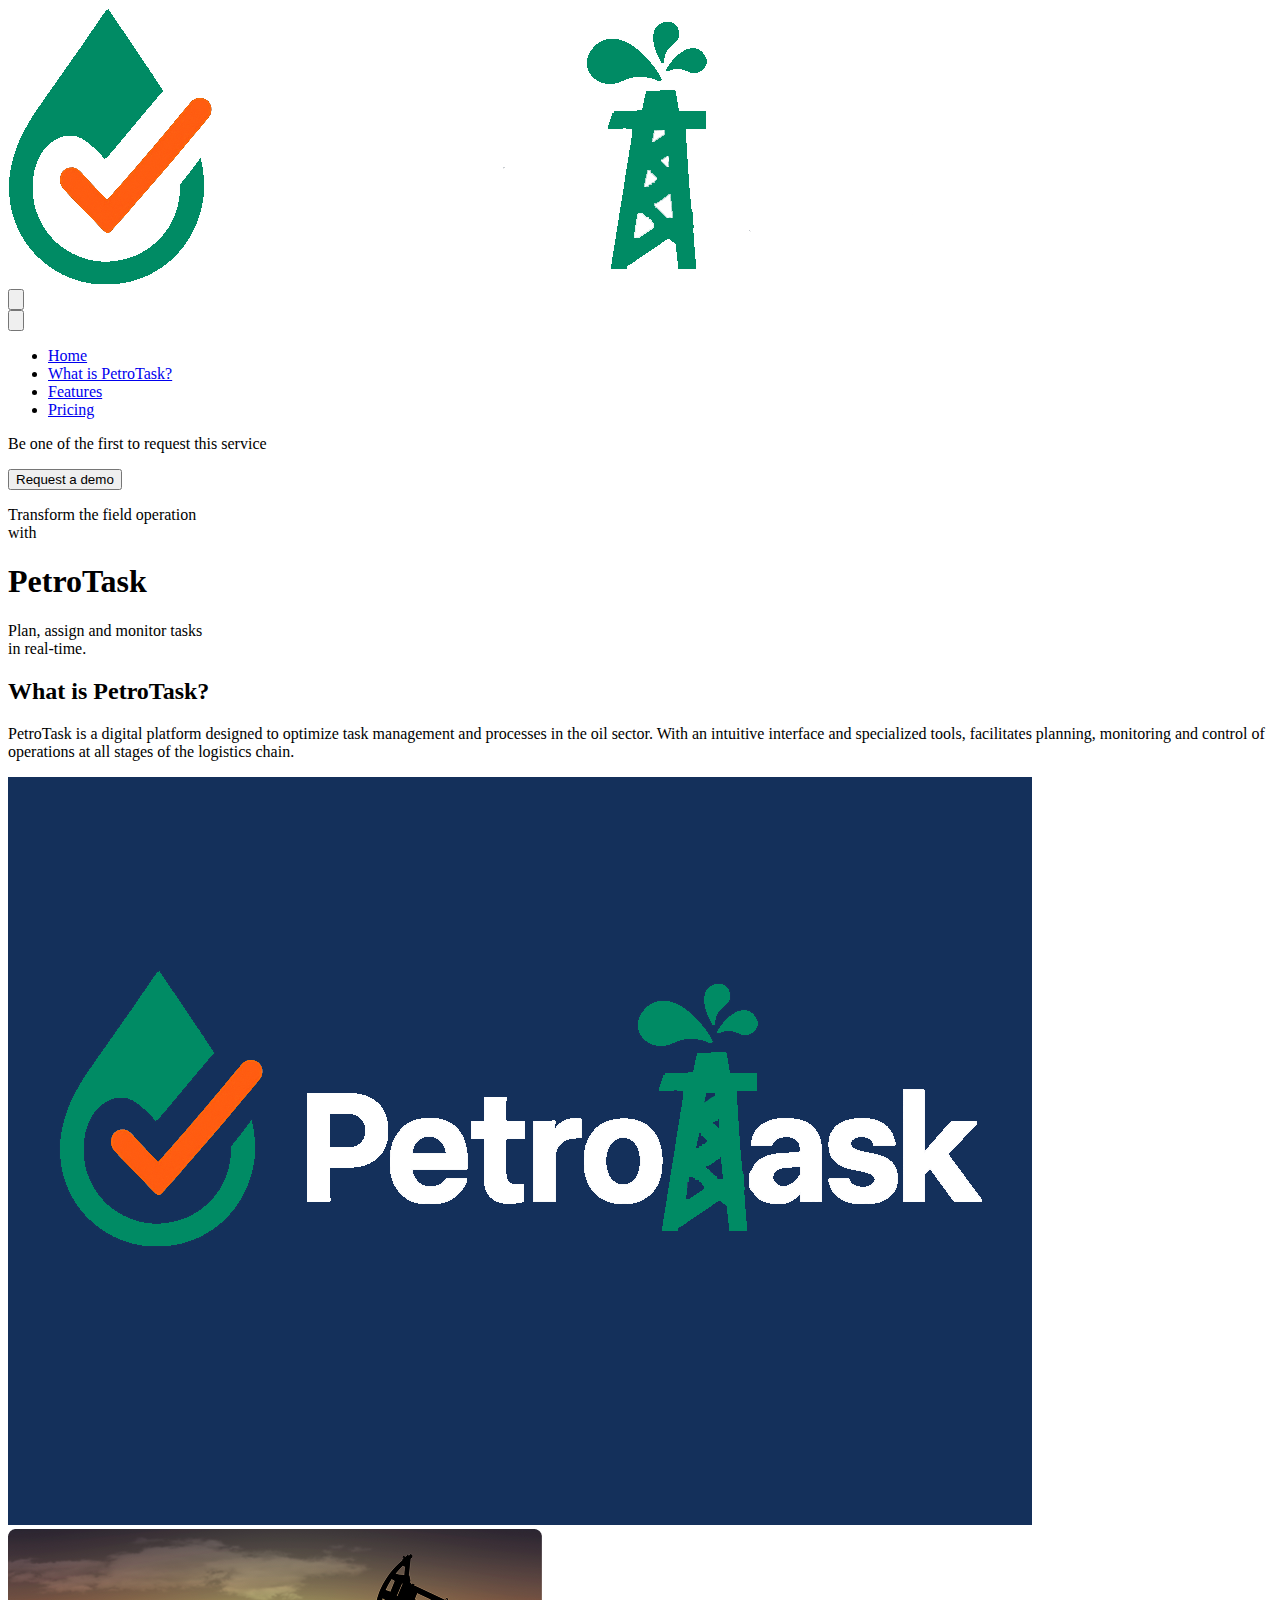
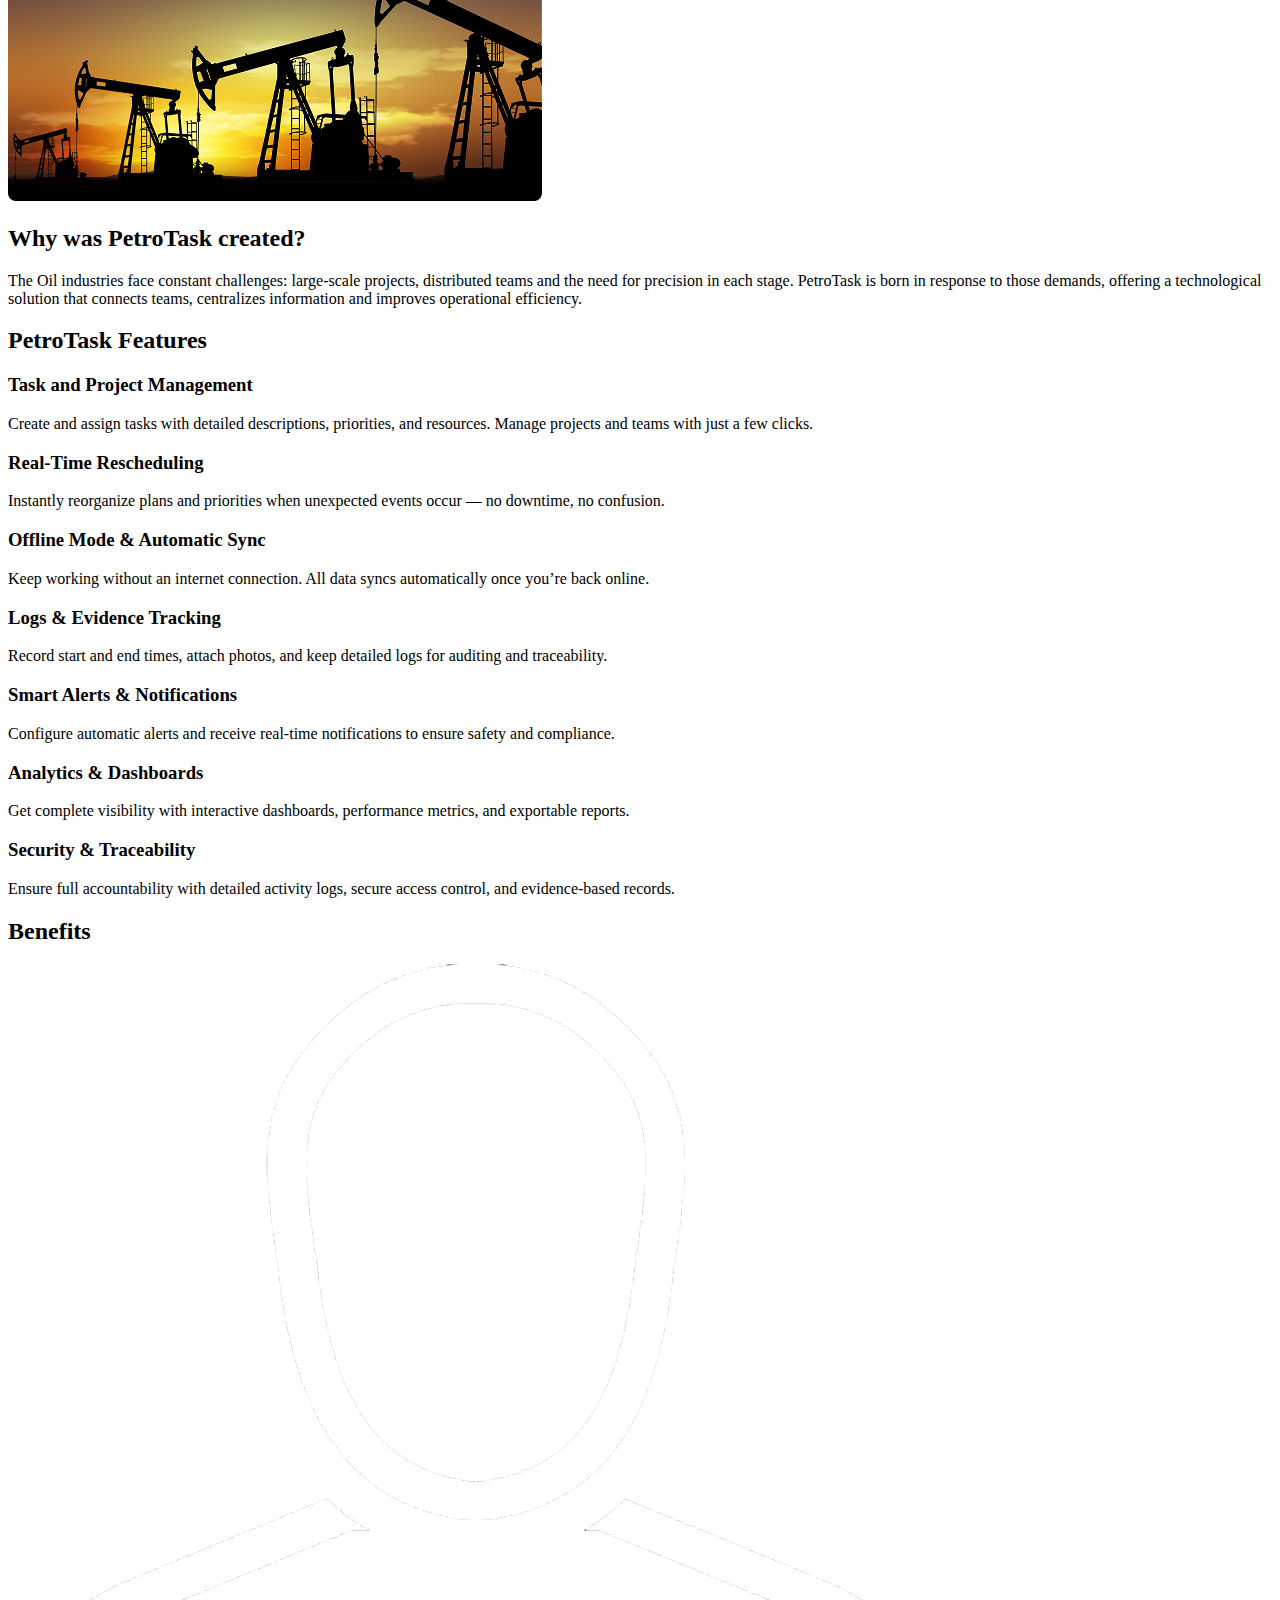
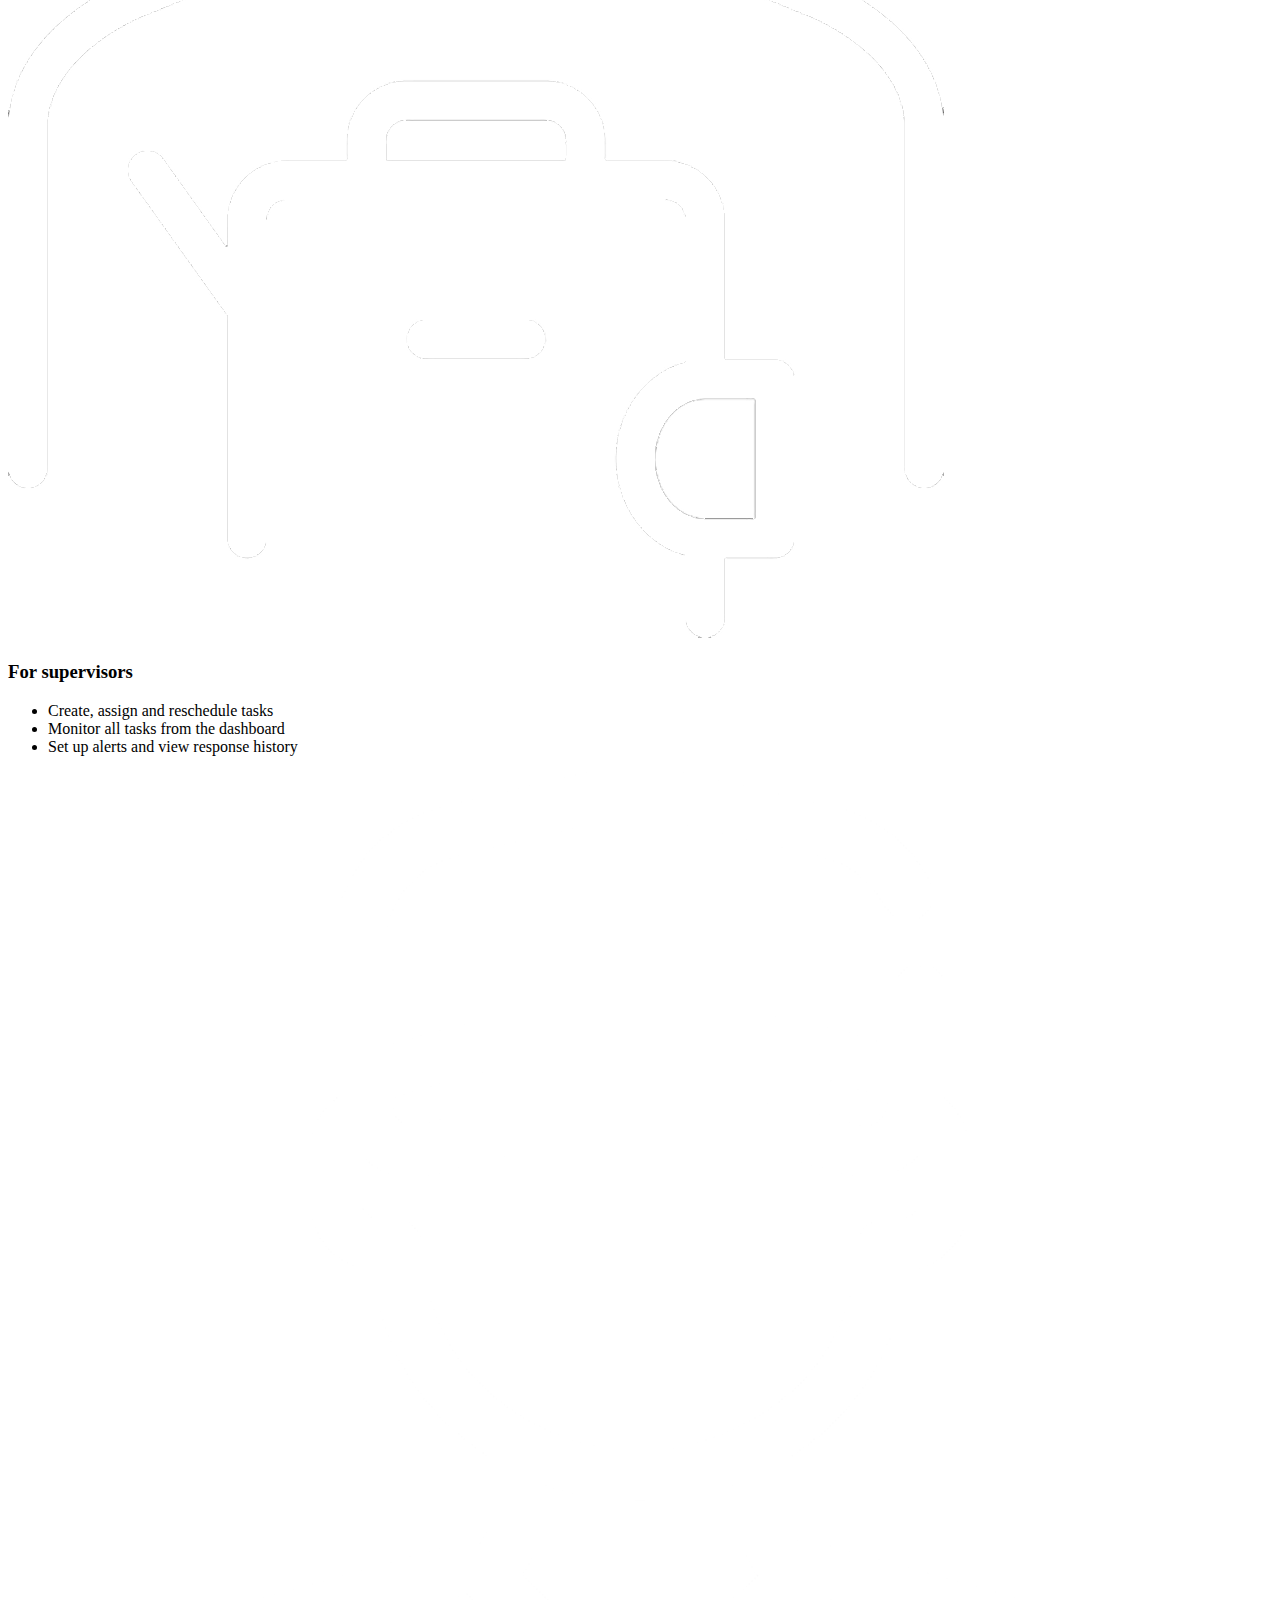
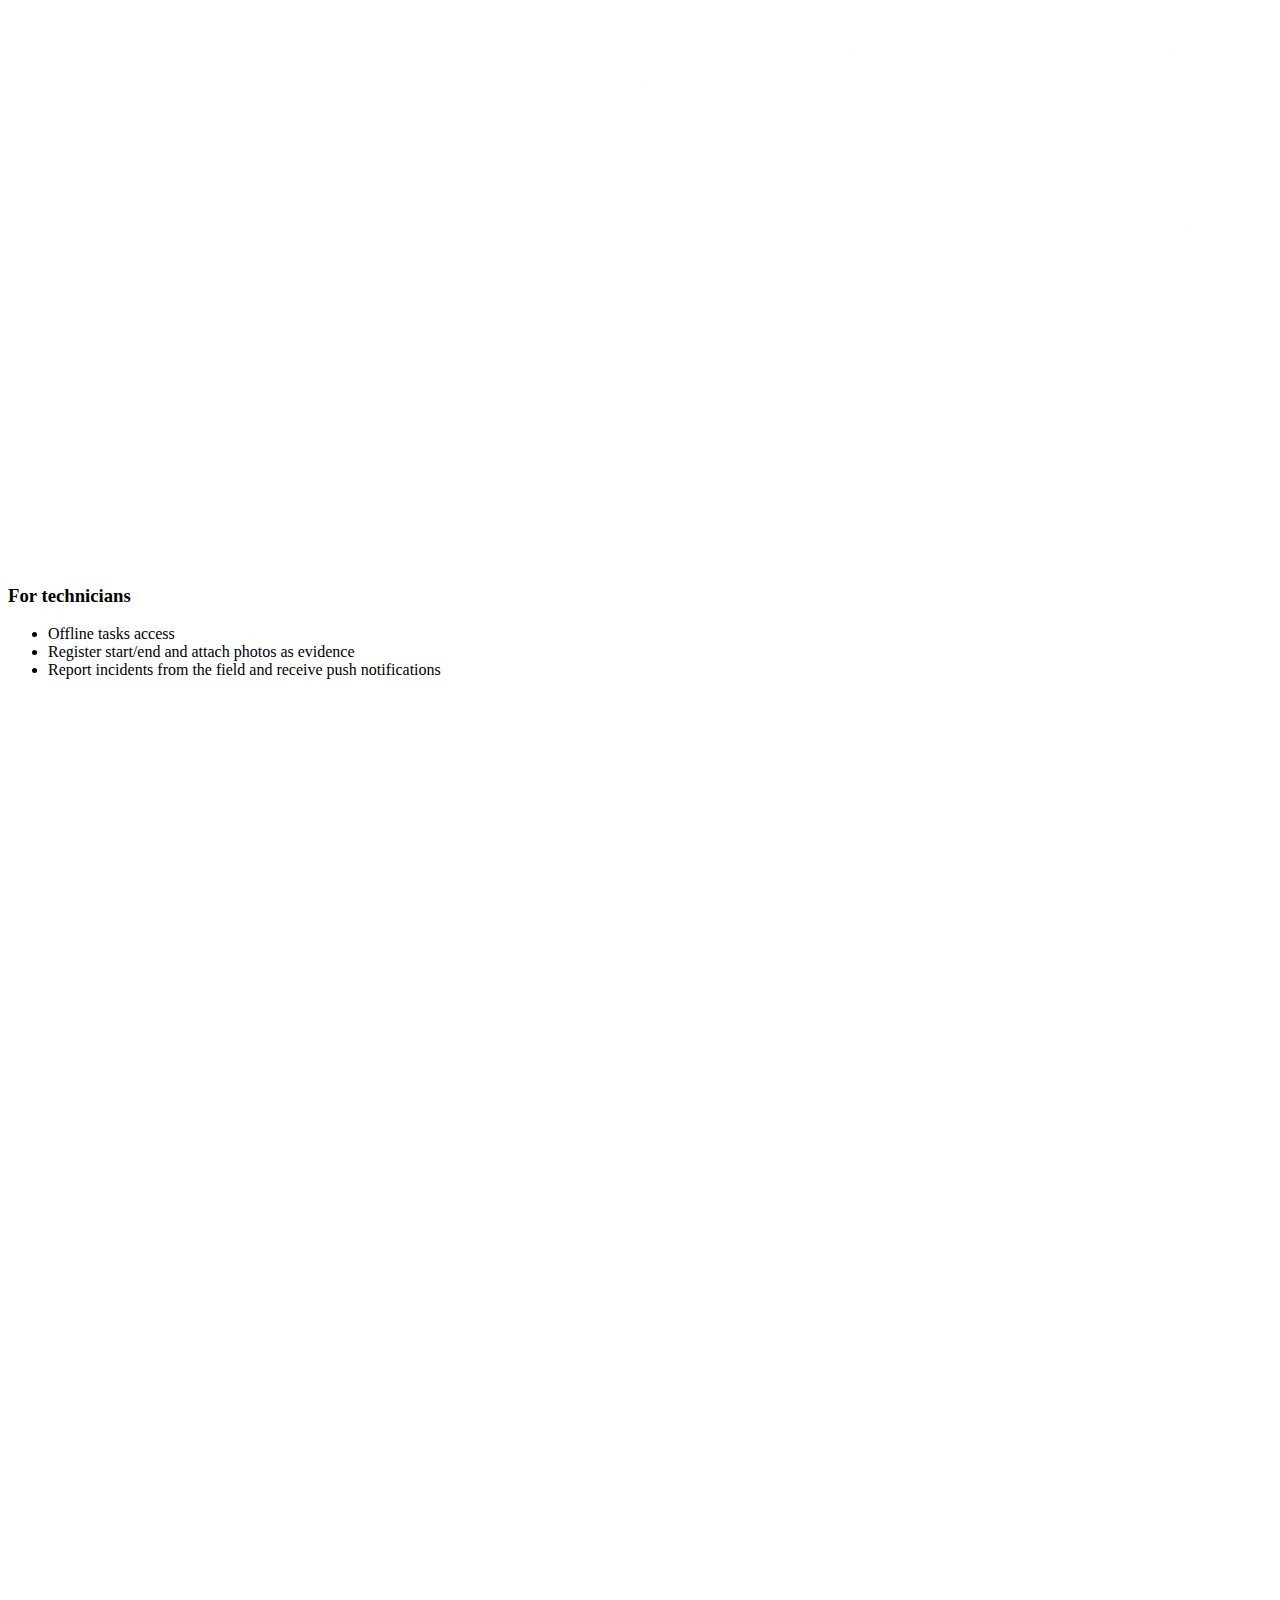
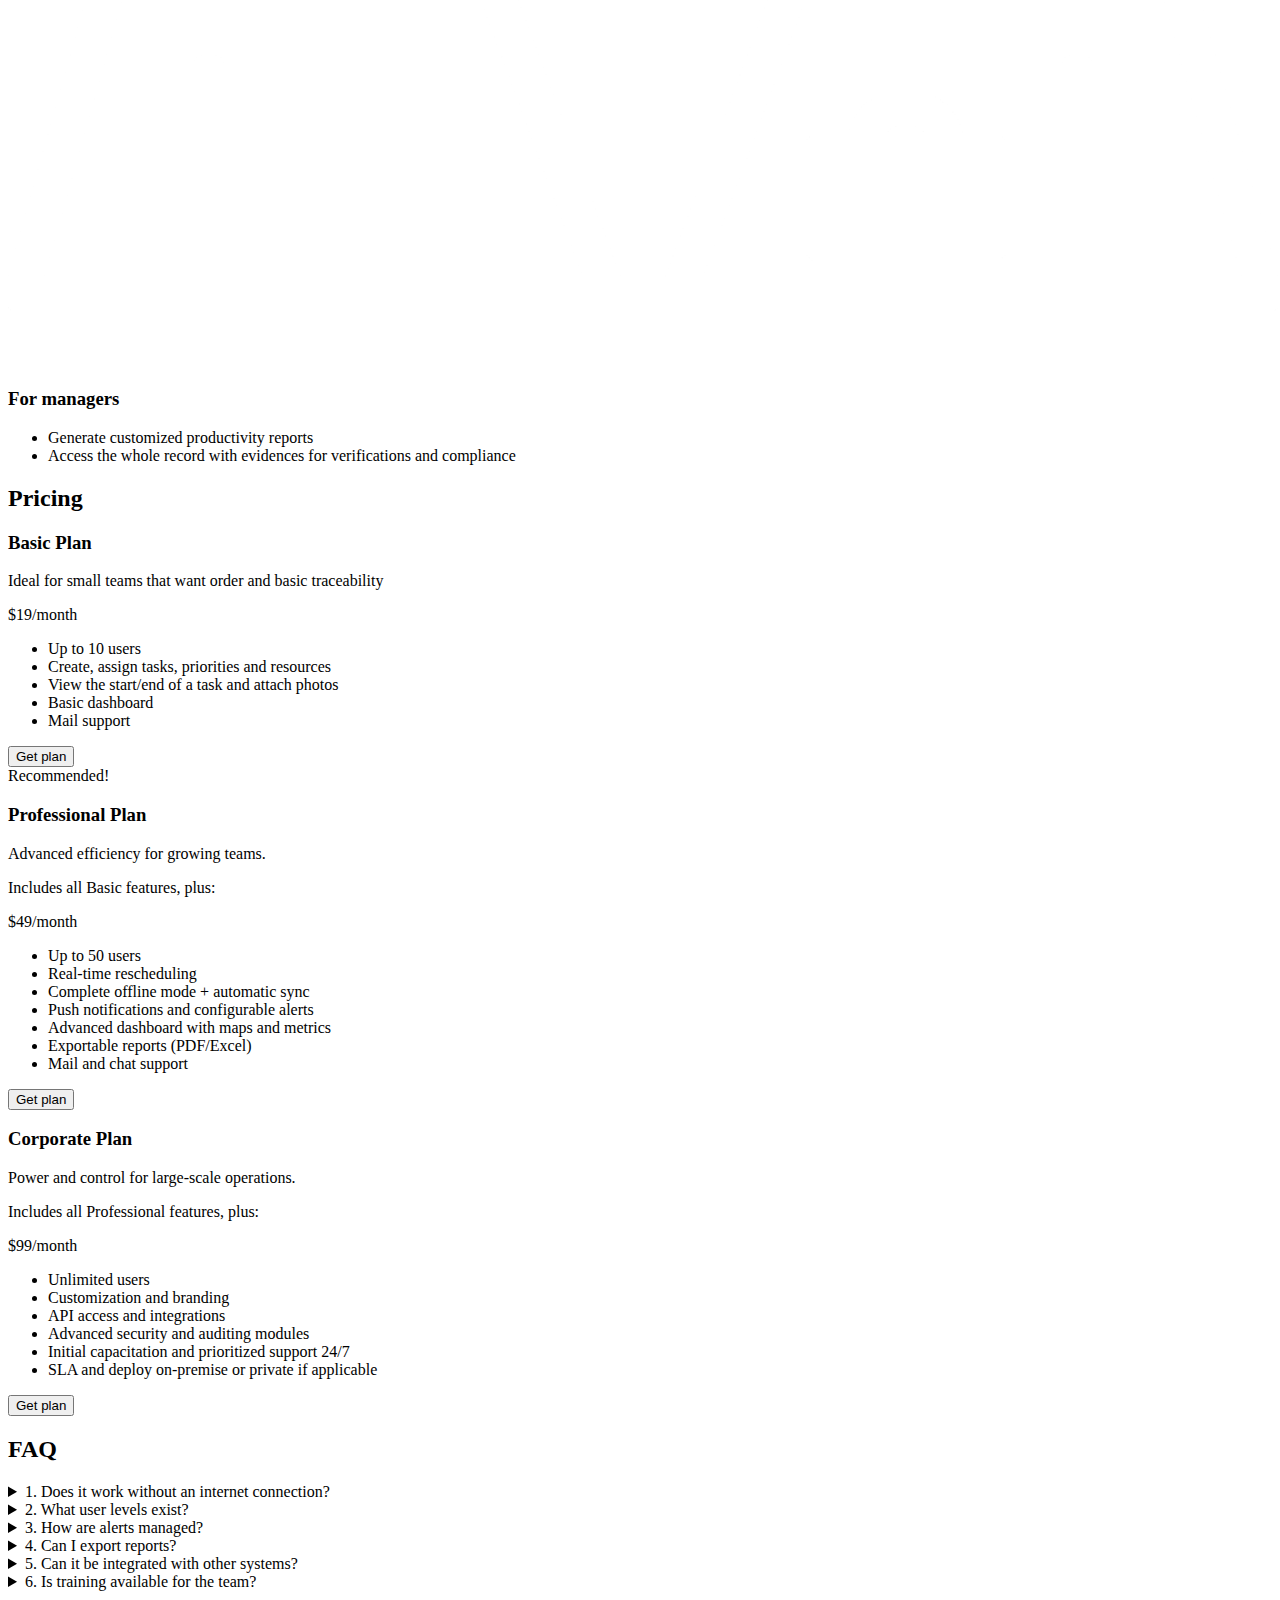
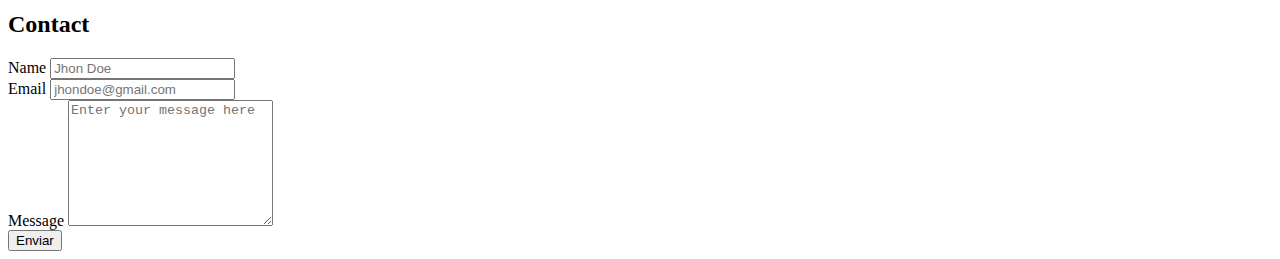
<file: public/index.html>
<!DOCTYPE html>
<html lang="en">
  <head>
    <meta charset="UTF-8" />
    <meta name="viewport" content="width=device-width, initial-scale=1.0" />
    <title>PetroTask - Optimiza tus Operaciones de Campo</title>
    <link rel="stylesheet" href="./styles/style.css" />
    <link rel="icon" href="favicon.png" sizes="32x32" type="image/png" />
    <meta
      name="description"
      content="PetroTask es una plataforma para gestionar y monitorear tareas logísticas en campo en tiempo real."
    />
    <meta
      name="keywords"
      content="PetroTask, logística, tareas, monitoreo, trazabilidad, campo, IoT"
    />
    <meta name="author" content="PetroTask" />
    <meta name="copyright" content="Copyright PetroTask 2025" />
    <meta name="robots" content="index, follow" />
    <meta
      property="og:title"
      content="PetroTask - Optimiza tus Operaciones de Campo"
    />
    <meta
      property="og:description"
      content="Gestiona operaciones logísticas con visibilidad en tiempo real"
    />
    <meta property="og:image" content="favicon.png" />
    <meta property="og:url" content="https://petrotask.com" />
  </head>
  <body>
    <div class="container">
      <header class="header">
        <img
          class="header__img"
          src="../assets/images/logos/PetroTask_without_bg-w.png"
          alt="PetroTask logo"
        />
        <nav class="navbar">
          <button class="navbar__button open-menu-btn">
            <svg
              xmlns="http://www.w3.org/2000/svg"
              fill="none"
              viewBox="0 0 24 24"
              stroke-width="1.5"
              stroke="#fff"
              class="navbar__icon navbar__icon-open"
              title="Open Menu"
              aria-label="Open Menu"
            >
              <path
                stroke-linecap="round"
                stroke-linejoin="round"
                d="M3.75 6.75h16.5M3.75 12h16.5m-16.5 5.25h16.5"
              />
            </svg>
          </button>
          <div class="navbar__mobile">
            <div class="menu-cont opened">
              <button class="navbar__button close-menu-btn">
                <svg
                  xmlns="http://www.w3.org/2000/svg"
                  fill="none"
                  viewBox="0 0 24 24"
                  stroke-width="1.5"
                  stroke="#000"
                  class="navbar__icon navbar__icon-close"
                  title="Close Menu"
                  aria-label="Close Menu"
                >
                  <path
                    stroke-linecap="round"
                    stroke-linejoin="round"
                    d="M6 18 18 6M6 6l12 12"
                  />
                </svg>
              </button>
              <ul class="menu">
                <li class="menu__item">
                  <a class="menu__link" href="#">Home</a>
                </li>
                <li class="menu__item">
                  <a class="menu__link" href="#">What is PetroTask?</a>
                </li>
                <li class="menu__item">
                  <a class="menu__link" href="#funcionalidades">Features</a>
                </li>
                <li class="menu__item">
                  <a class="menu__link" href="#planes">Pricing</a>
                </li>
              </ul>
            </div>
          </div>
        </nav>
      </header>
      <main class="main">
        <section id="intro" class="hero">
          <div class="hero-div hero__demo">
            <p>Be one of the first to request this service</p>
            <button class="button" aria-label="Request a demo of PetroTask">
              Request a demo
            </button>
          </div>
          <div class="hero-div hero__slogan">
            <div class="hero__slogan-container">
              <p class="hero__slogan-intro">
                Transform the field operation <br />
                with
              </p>
              <h1 class="hero__slogan-title">PetroTask</h1>
              <p class="hero__slogan-description">
                Plan, assign and monitor tasks <br />
                in real-time.
              </p>
            </div>
          </div>
        </section>

        <section id="about" class="section-bg-green">
          <article class="about__article">
            <h2 class="about__title">What is PetroTask?</h2>
            <p class="about__definition">
              PetroTask is a digital platform designed to optimize task
              management and processes in the oil sector. With an intuitive
              interface and specialized tools, facilitates planning, monitoring
              and control of operations at all stages of the logistics chain.
            </p>
          </article>
          <img
            class="section__image about__logo"
            src="../assets/images/logos/PetroTask_Logo.png"
            alt="PetroTask logo"
          />
        </section>

        <section id="origin">
          <img
            class="section__image origin__image"
            src="../assets/images/petrolera.png"
            alt="Image of four oil drilling rigs"
          />
          <article class="origin__article">
            <h2 class="origin__title">Why was PetroTask created?</h2>
            <p class="origin__definition">
              The Oil industries face constant challenges: large-scale projects,
              distributed teams and the need for precision in each stage.
              PetroTask is born in response to those demands, offering a
              technological solution that connects teams, centralizes
              information and improves operational efficiency.
            </p>
          </article>
        </section>

        <section id="features" class="section-bg-green">
          <article class="features__article">
            <h2 class="features__title">PetroTask Features</h2>
            <div class="features__container">
              <div class="feature">
                <h3 class="feature__title">Task and Project Management</h3>
                <p class="feature__description">
                  Create and assign tasks with detailed descriptions,
                  priorities, and resources. Manage projects and teams with just
                  a few clicks.
                </p>
              </div>

              <div class="feature">
                <h3 class="feature__title">Real-Time Rescheduling</h3>
                <p class="feature__description">
                  Instantly reorganize plans and priorities when unexpected
                  events occur — no downtime, no confusion.
                </p>
              </div>

              <div class="feature">
                <h3 class="feature__title">Offline Mode & Automatic Sync</h3>
                <p class="feature__description">
                  Keep working without an internet connection. All data syncs
                  automatically once you’re back online.
                </p>
              </div>

              <div class="feature">
                <h3 class="feature__title">Logs & Evidence Tracking</h3>
                <p class="feature__description">
                  Record start and end times, attach photos, and keep detailed
                  logs for auditing and traceability.
                </p>
              </div>

              <div class="feature">
                <h3 class="feature__title">Smart Alerts & Notifications</h3>
                <p class="feature__description">
                  Configure automatic alerts and receive real-time notifications
                  to ensure safety and compliance.
                </p>
              </div>

              <div class="feature">
                <h3 class="feature__title">Analytics & Dashboards</h3>
                <p class="feature__description">
                  Get complete visibility with interactive dashboards,
                  performance metrics, and exportable reports.
                </p>
              </div>

              <div class="feature">
                <h3 class="feature__title">Security & Traceability</h3>
                <p class="feature__description">
                  Ensure full accountability with detailed activity logs, secure
                  access control, and evidence-based records.
                </p>
              </div>
            </div>
          </article>
        </section>

        <section id="benefits">
          <article class="benefits__article">
            <h2 class="benefits__title">Benefits</h2>
            <div class="benefits__container">
              <div id="supervisor" class="benefit">
                <div class="benefit__image-container">
                  <img
                    class="benefit__image"
                    src="../assets/images/icons/Supervisor.png"
                    alt="Supervisor role icon"
                  />
                </div>
                <div class="benefit__content">
                  <h3 class="benefit__title">For supervisors</h3>
                  <ul class="benefit__list">
                    <li class="benefit__list-item">
                      Create, assign and reschedule tasks
                    </li>
                    <li class="benefit__list-item">
                      Monitor all tasks from the dashboard
                    </li>
                    <li class="benefit__list-item">
                      Set up alerts and view response history
                    </li>
                  </ul>
                </div>
              </div>
              <div id="technician" class="benefit">
                <div class="benefit__image-container">
                  <img
                    class="benefit__image"
                    src="../assets/images/icons/Tecnico.png"
                    alt="Technician role icon"
                  />
                </div>
                <div class="benefit__content">
                  <h3 class="benefit__title">For technicians</h3>
                  <ul class="benefit__list">
                    <li class="benefit__list-item">Offline tasks access</li>
                    <li class="benefit__list-item">
                      Register start/end and attach photos as evidence
                    </li>
                    <li class="benefit__list-item">
                      Report incidents from the field and receive push
                      notifications
                    </li>
                  </ul>
                </div>
              </div>
              <div id="manager" class="benefit">
                <div class="benefit__image-container">
                  <img
                    class="benefit__image"
                    src="../assets/images/icons/Gerente.png"
                    alt="Manager role icon"
                  />
                </div>
                <div class="benefit__content">
                  <h3 class="benefit__title">For managers</h3>
                  <ul class="benefit__list">
                    <li class="benefit__list-item">
                      Generate customized productivity reports
                    </li>
                    <li class="benefit__list-item">
                      Access the whole record with evidences for verifications
                      and compliance
                    </li>
                  </ul>
                </div>
              </div>
            </div>
          </article>
        </section>

        <section id="pricing" class="section-bg-green">
          <h2 class="pricing__title">Pricing</h2>
          <div class="pricing__container">
            <article class="plan plan--basic">
              <div class="plan__content">
                <h3 class="plan__title">Basic Plan</h3>
                <p class="plan__description">
                  Ideal for small teams that want order and basic traceability
                </p>
                <div class="plan__subscription">
                  <span class="plan__price">
                    $19/<span class="plan__cycle">month</span>
                  </span>
                </div>
              </div>

              <ul class="plan__features">
                <li class="plan__feature">Up to 10 users</li>
                <li class="plan__feature">
                  Create, assign tasks, priorities and resources
                </li>
                <li class="plan__feature">
                  View the start/end of a task and attach photos
                </li>
                <li class="plan__feature">Basic dashboard</li>
                <li class="plan__feature">Mail support</li>
              </ul>
              <button class="button plan__button" aria-label="Get Basic Plan">
                Get plan
              </button>
            </article>
            <article class="plan plan--recommended">
              <span class="plan__badge">Recommended!</span>
              <div class="plan__content">
                <h3 class="plan__title">Professional Plan</h3>
                <div class="plan__description">
                  <p>Advanced efficiency for growing teams.</p>
                  <p>Includes all Basic features, plus:</p>
                </div>
                <div class="plan__subscription">
                  <span class="plan__price">
                    $49/<span class="plan__cycle">month</span>
                  </span>
                </div>
              </div>

              <ul class="plan__features">
                <li class="plan__feature">Up to 50 users</li>
                <li class="plan__feature">Real-time rescheduling</li>
                <li class="plan__feature">
                  Complete offline mode + automatic sync
                </li>
                <li class="plan__feature">
                  Push notifications and configurable alerts
                </li>
                <li class="plan__feature">
                  Advanced dashboard with maps and metrics
                </li>
                <li class="plan__feature">Exportable reports (PDF/Excel)</li>
                <li class="plan__feature">Mail and chat support</li>
              </ul>
              <button
                class="button plan__button"
                aria-label="Get Professional Plan"
              >
                Get plan
              </button>
            </article>
            <article class="plan plan--corporate">
              <div class="plan__content">
                <h3 class="plan__title">Corporate Plan</h3>
                <div class="plan__description">
                  <p>Power and control for large-scale operations.</p>
                  <p>Includes all Professional features, plus:</p>
                </div>
                <div class="plan__subscription">
                  <span class="plan__price">
                    $99/<span class="plan__cycle">month</span>
                  </span>
                </div>
              </div>

              <ul class="plan__features">
                <li class="plan__feature">Unlimited users</li>
                <li class="plan__feature">Customization and branding</li>
                <li class="plan__feature">API access and integrations</li>
                <li class="plan__feature">
                  Advanced security and auditing modules
                </li>
                <li class="plan__feature">
                  Initial capacitation and prioritized support 24/7
                </li>
                <li class="plan__feature">
                  SLA and deploy on-premise or private if applicable
                </li>
              </ul>
              <button
                class="button plan__button"
                aria-label="Get Corporate Plan"
              >
                Get plan
              </button>
            </article>
          </div>
        </section>

        <section id="faq" class="faq-section">
          <h2 class="faq-section__title">FAQ</h2>
          <div class="faq-section__container">
            <details class="faq">
              <summary class="faq_question">
                1. Does it work without an internet connection?
              </summary>
              <p class="faq__answer">
                Yes. Technicians can access and update tasks in offline mode;
                changes are automatically synchronized when the connection is
                restored.
              </p>
            </details>
            <details class="faq">
              <summary class="faq_question">2. What user levels exist?</summary>
              <p class="faq__answer">
                Typical roles: Administrator/Manager, Supervisor, Technician,
                and Auditor. Each role has different permissions to protect data
                and processes.
              </p>
            </details>
            <details class="faq">
              <summary class="faq_question">3. How are alerts managed?</summary>
              <p class="faq__answer">
                Supervisors set conditions (for example: delay &gt; X hours,
                out-of-range readings) that trigger alerts and push
                notifications to relevant users.
              </p>
            </details>
            <details class="faq">
              <summary class="faq_question">4. Can I export reports?</summary>
              <p class="faq__answer">
                Yes. The Professional and Corporate plans allow you to export
                reports in PDF/Excel; the Corporate plan offers custom reports
                and automatic report scheduling.
              </p>
            </details>
            <details class="faq">
              <summary class="faq_question">
                5. Can it be integrated with other systems?
              </summary>
              <p class="faq__answer">
                Yes — the API is available in the Corporate plan to integrate
                ERPs, SCADA, or other operating systems.
              </p>
            </details>
            <details class="faq">
              <summary class="faq_question">
                6. Is training available for the team?
              </summary>
              <p class="faq__answer">
                Initial training is included in the Corporate plan; we offer
                additional training packages for the Professional plan upon
                request.
              </p>
            </details>
          </div>
        </section>

        <section id="contact" class="section-bg-green">
          <h2 class="contact__title">Contact</h2>
          <div class="contact__container">
            <form action="" class="contact__form">
              <div class="input">
                <label class="input__label">
                  Name
                  <input
                    name="name"
                    type="text"
                    class="input__field"
                    placeholder="Jhon Doe"
                  />
                </label>
              </div>
              <div class="input">
                <label class="input__label">
                  Email
                  <input
                    name="email"
                    type="text"
                    class="input__field"
                    placeholder="jhondoe@gmail.com"
                  />
                </label>
              </div>
              <div class="input">
                <label class="input__label">
                  Message
                  <textarea
                    name="message"
                    class="input__field"
                    placeholder="Enter your message here"
                    rows="8"
                    cols="23"
                  ></textarea>
                </label>
              </div>
              <button class="button" type="submit">Enviar</button>
            </form>
          </div>
        </section>
      </main>
      <footer class="footer"></footer>
    </div>

    <script src="./scripts/hamburgerMenu.js"></script>
  </body>
</html>
</file>
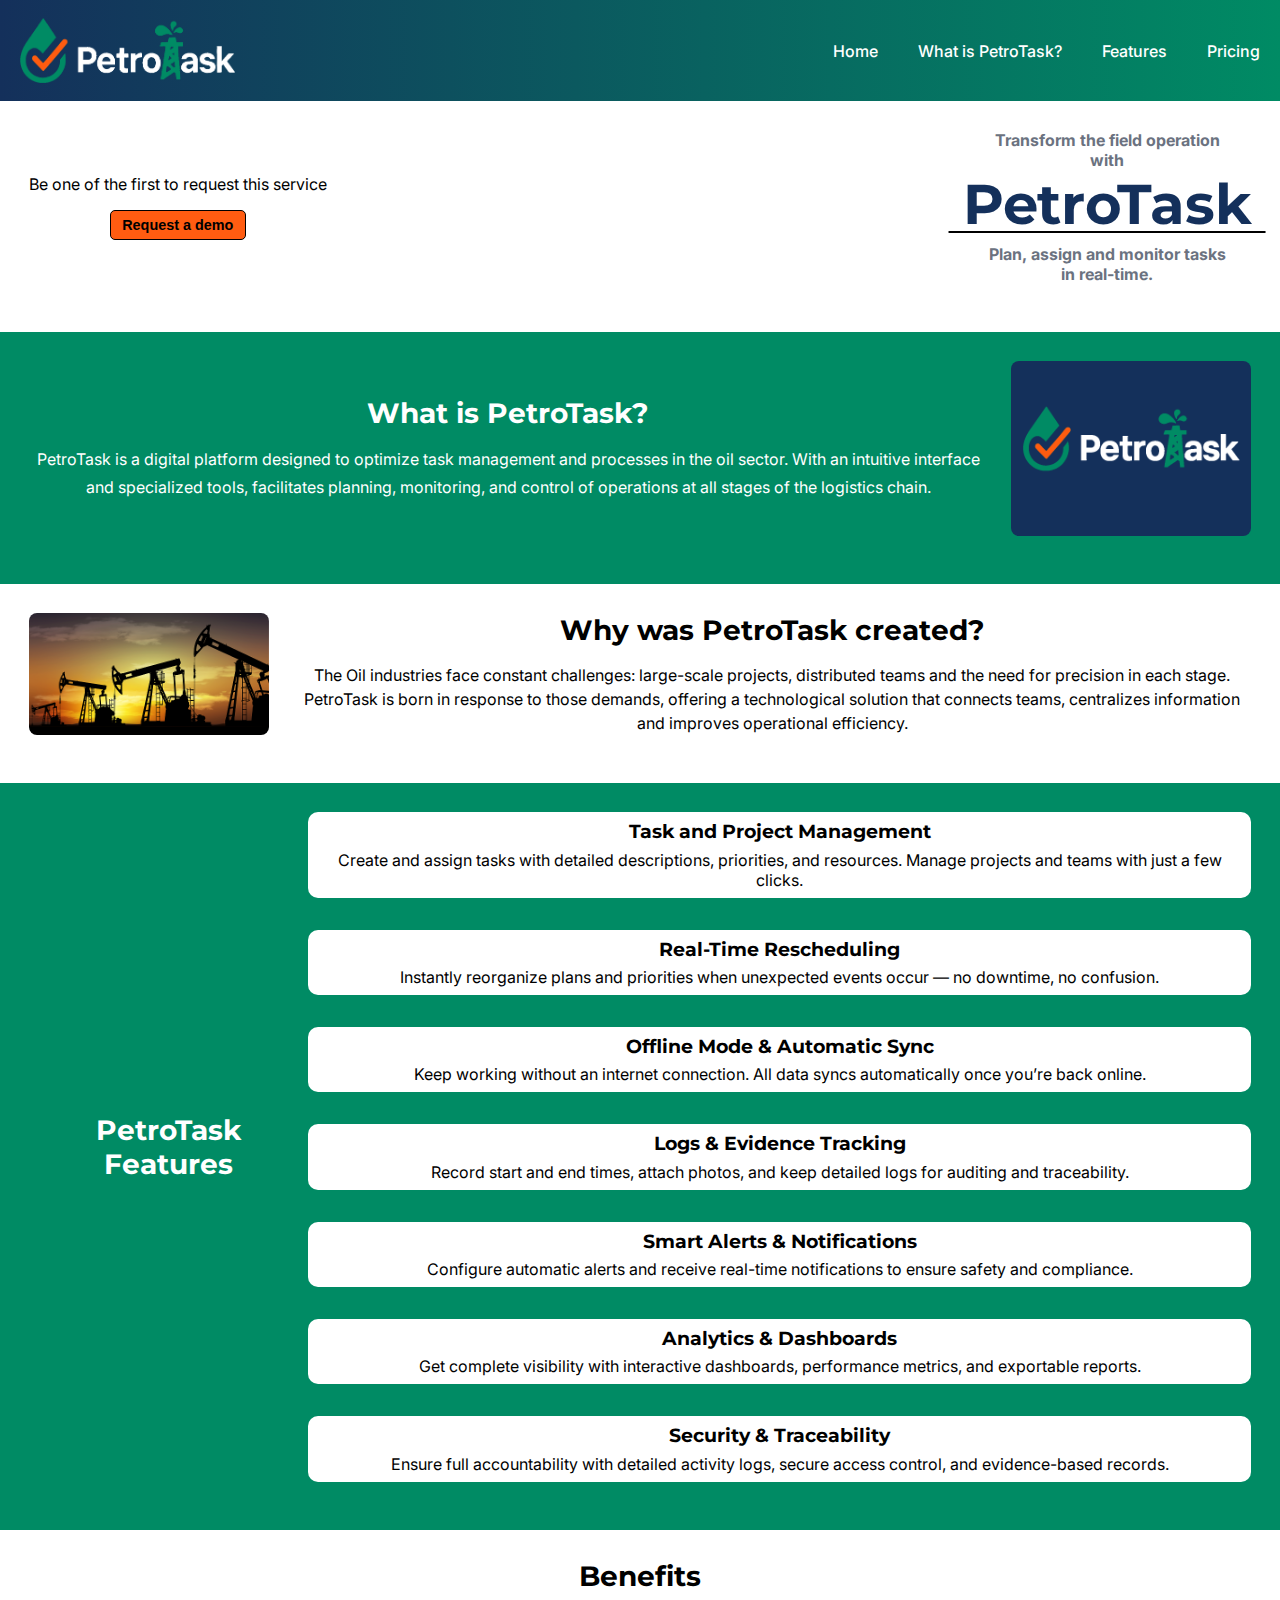
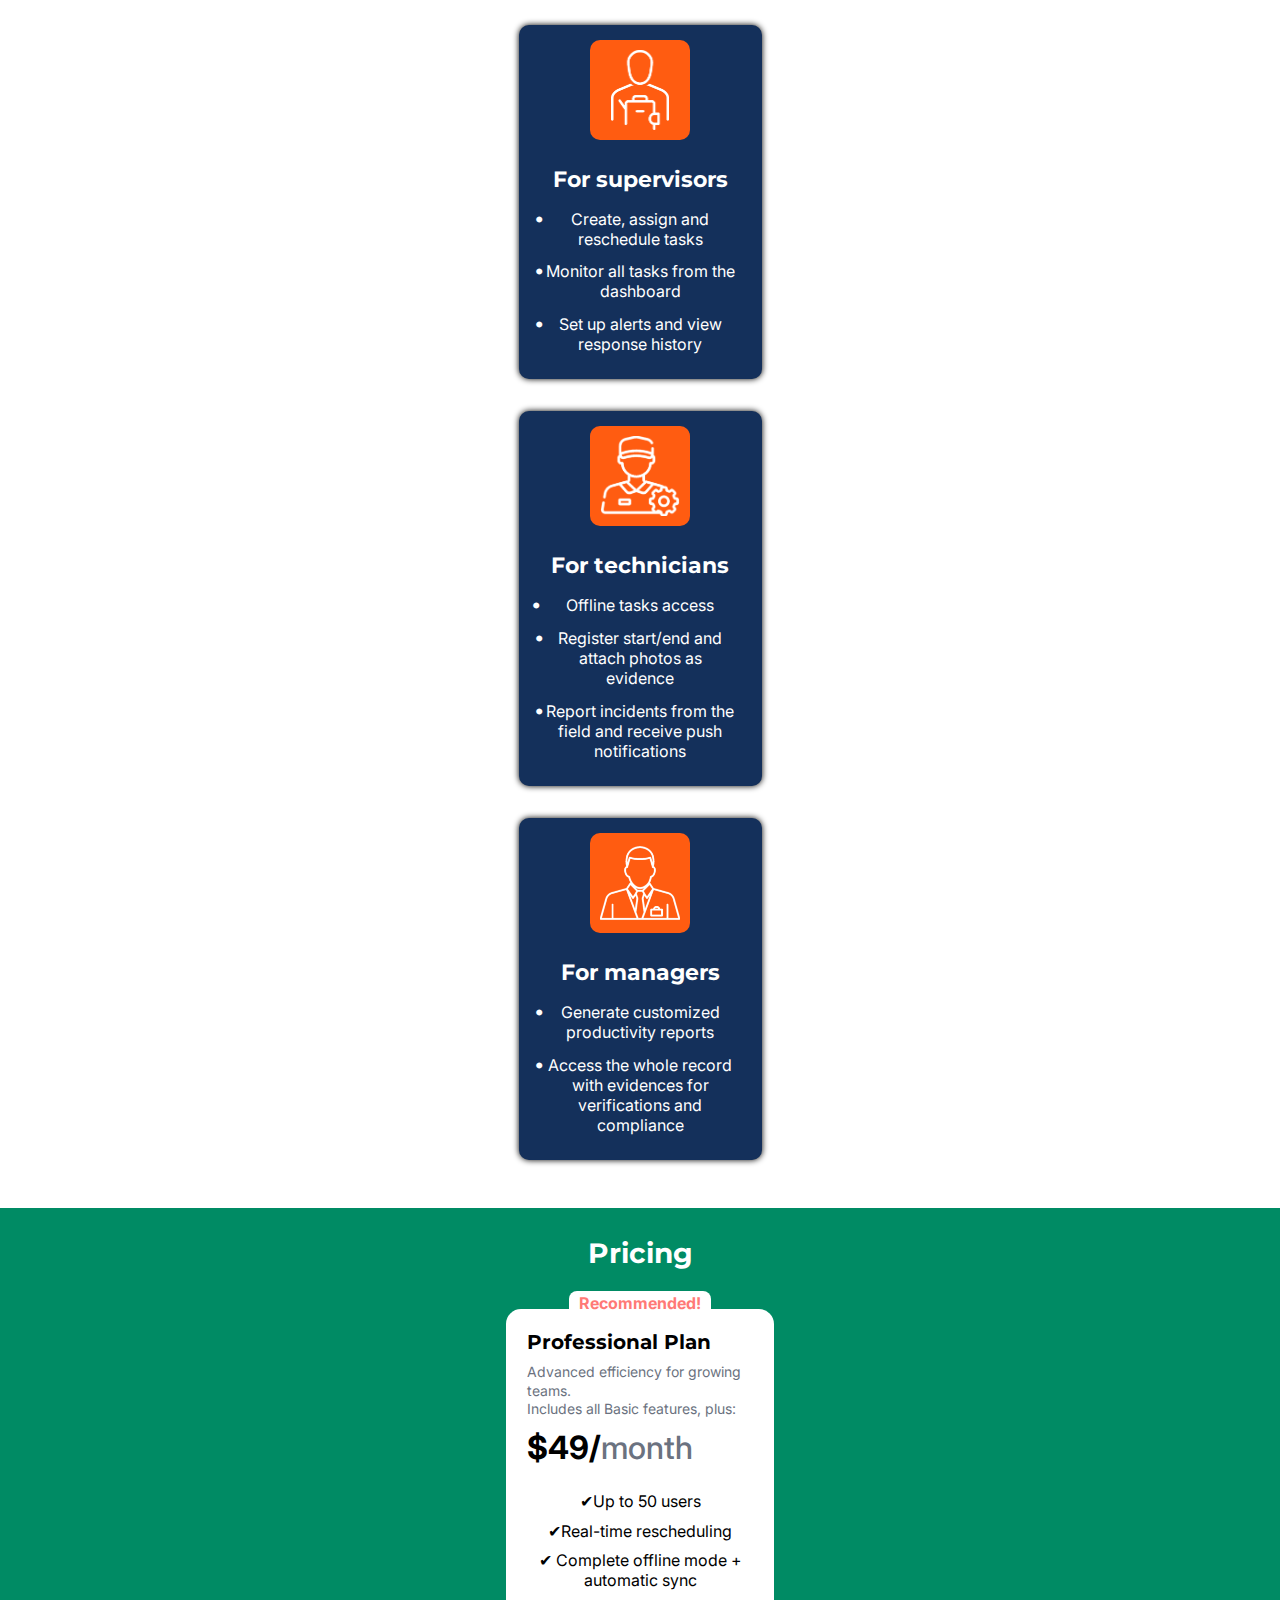
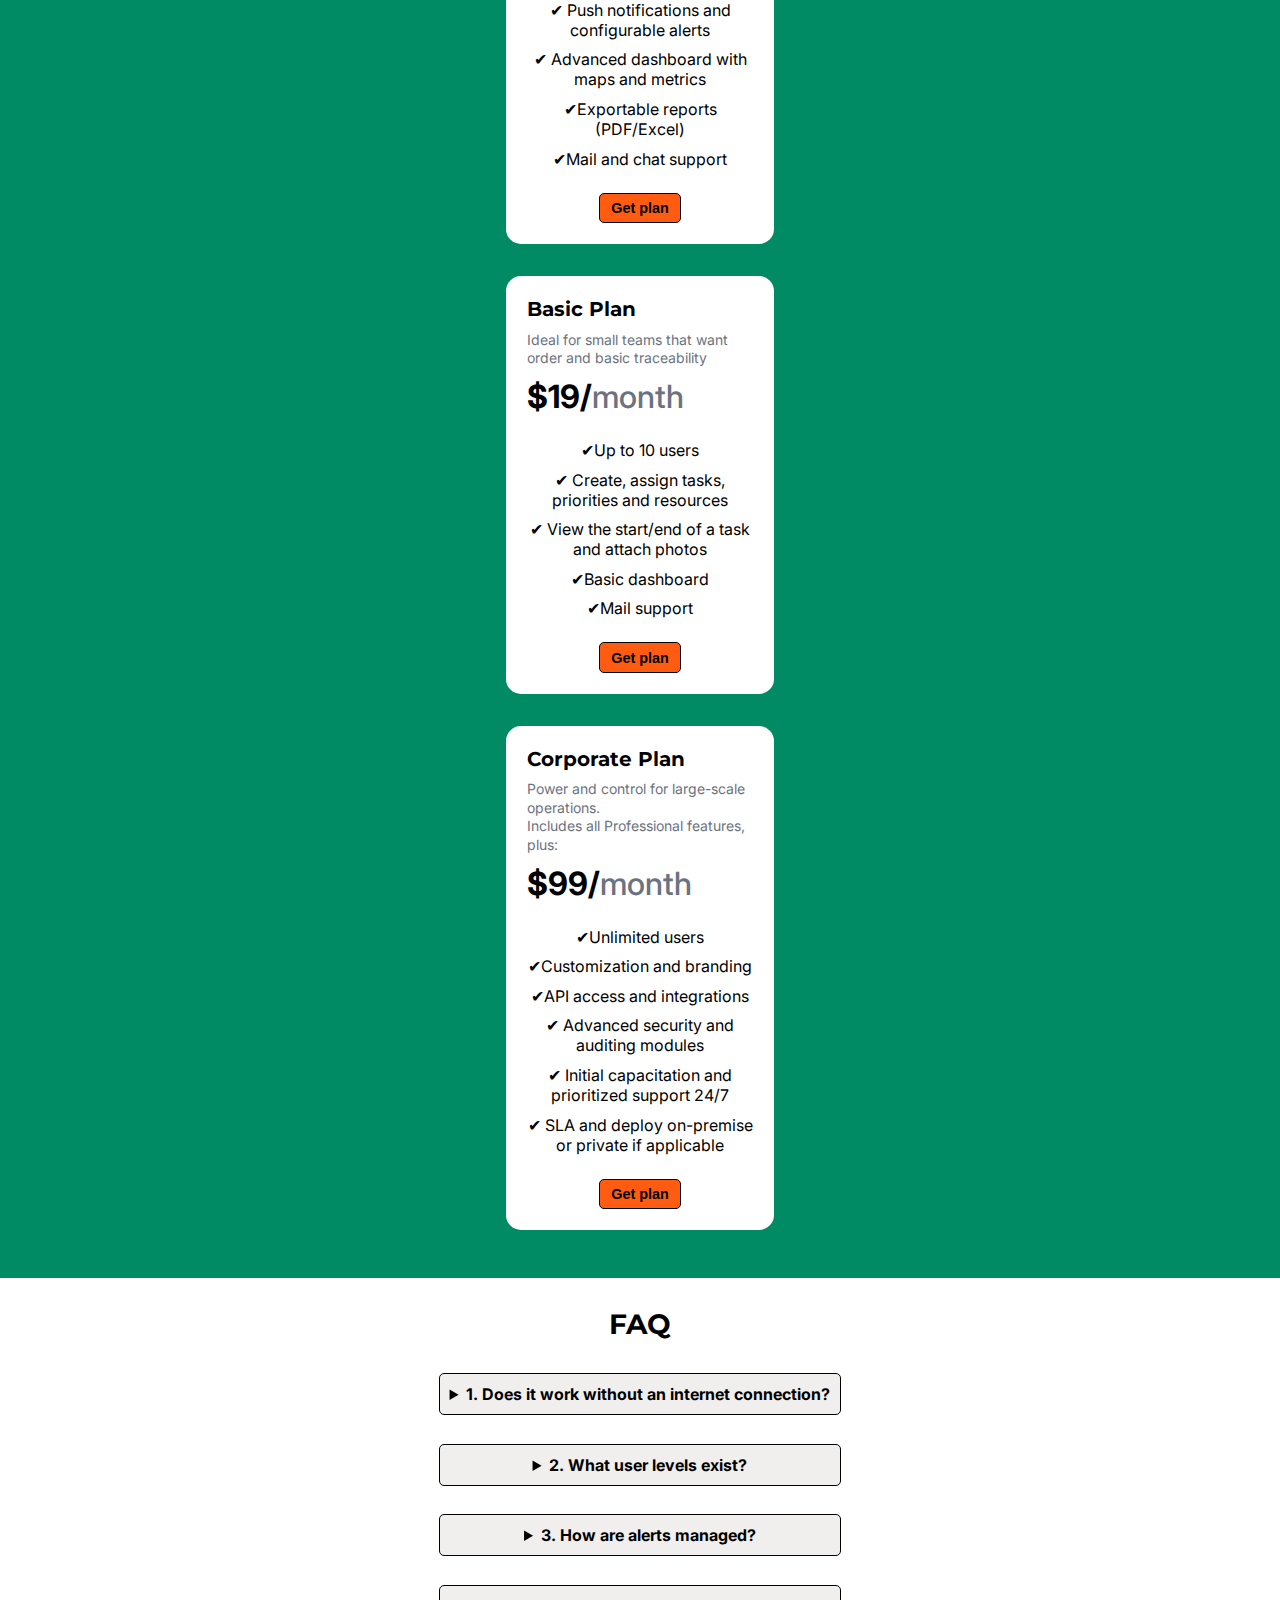
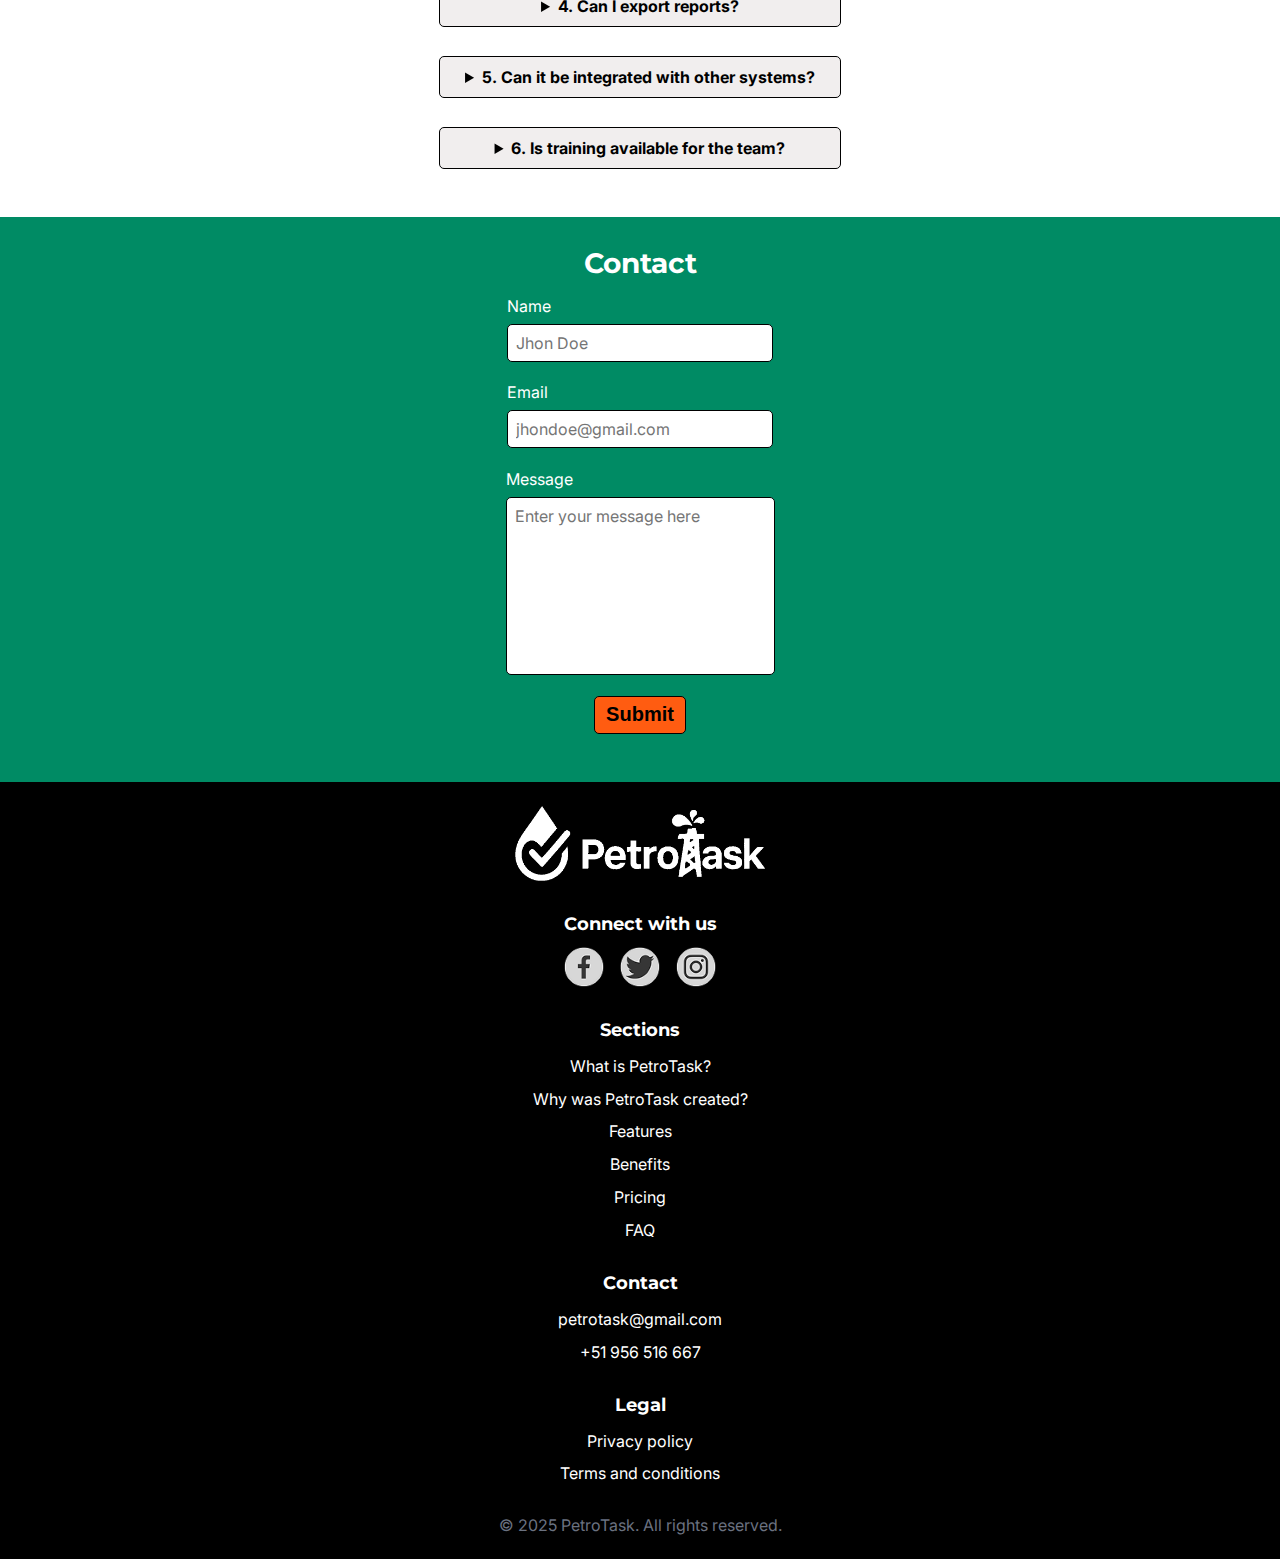
<file: src/index.html>
<!DOCTYPE html>
<html lang="en">
  <head>
    <meta charset="UTF-8" />
    <meta name="viewport" content="width=device-width, initial-scale=1.0" />
    <title>PetroTask - Optimiza tus Operaciones de Campo</title>
    <link rel="stylesheet" href="./styles/global-styles.css" />
    <link rel="stylesheet" href="./styles/header-styles.css" />
    <link rel="stylesheet" href="./styles/main-styles.css" />
    <link rel="stylesheet" href="./styles/footer-styles.css" />
    <link rel="icon" href="favicon.png" sizes="32x32" type="image/png" />
    <meta
      name="description"
      content="PetroTask es una plataforma para gestionar y monitorear tareas logísticas en campo en tiempo real."
    />
    <meta
      name="keywords"
      content="PetroTask, logística, tareas, monitoreo, trazabilidad, campo, IoT"
    />
    <meta name="author" content="PetroTask" />
    <meta name="copyright" content="Copyright PetroTask 2025" />
    <meta name="robots" content="index, follow" />
    <meta
      property="og:title"
      content="PetroTask - Optimiza tus Operaciones de Campo"
    />
    <meta
      property="og:description"
      content="Gestiona operaciones logísticas con visibilidad en tiempo real"
    />
    <meta property="og:image" content="favicon.png" />
    <meta property="og:url" content="https://petrotask.com" />
  </head>
  <body>
    <div class="container">
      <header class="header">
        <img
          class="header__img"
          src="../assets/images/logos/PetroTask_without_bg-w.png"
          alt="PetroTask logo"
        />
        <nav class="navbar" role="navigation">
          <button
            class="navbar__toggle"
            aria-label="Toggle menu"
            aria-expanded="false"
          >
            <svg
              xmlns="http://www.w3.org/2000/svg"
              fill="none"
              viewBox="0 0 24 24"
              stroke-width="1.5"
              stroke="currentColor"
              class="navbar__icon icon-open"
            >
              <path
                stroke-linecap="round"
                stroke-linejoin="round"
                d="M3.75 6.75h16.5M3.75 12h16.5m-16.5 5.25h16.5"
              />
            </svg>

            <svg
              xmlns="http://www.w3.org/2000/svg"
              fill="none"
              viewBox="0 0 24 24"
              stroke-width="1.5"
              stroke="currentColor"
              class="navbar__icon icon-close"
            >
              <path
                stroke-linecap="round"
                stroke-linejoin="round"
                d="M6 18 18 6M6 6l12 12"
              />
            </svg>
          </button>

          <ul class="navbar__menu">
            <li class="navbar__item">
              <a class="navbar__link" href="#">Home</a>
            </li>
            <li class="navbar__item">
              <a class="navbar__link" href="#about">What is PetroTask?</a>
            </li>
            <li class="navbar__item">
              <a class="navbar__link" href="#features">Features</a>
            </li>
            <li class="navbar__item">
              <a class="navbar__link" href="#pricing">Pricing</a>
            </li>
          </ul>
        </nav>
      </header>

      <main class="main">
        <section id="intro" class="hero-section">
          <div class="hero-div hero__demo">
            <p>Be one of the first to request this service</p>
            <button class="button" aria-label="Request a demo of PetroTask">
              Request a demo
            </button>
          </div>
          <div class="hero-div hero__slogan">
            <div class="hero__slogan-container">
              <p class="hero__slogan-intro">
                Transform the field operation <br />
                with
              </p>
              <h1 class="hero__slogan-title">PetroTask</h1>
              <p class="hero__slogan-description">
                Plan, assign and monitor tasks <br />
                in real-time.
              </p>
            </div>
          </div>
        </section>

        <section id="about" class="about-section section-bg-green">
          <div class="article about__article">
            <h2 class="about__title">What is PetroTask?</h2>
            <p class="about__definition">
              PetroTask is a digital platform designed to optimize task
              management and processes in the oil sector. With an intuitive
              interface and specialized tools, facilitates planning, monitoring,
              and control of operations at all stages of the logistics chain.
            </p>
          </div>
          <img
            class="section__image about__logo"
            src="../assets/images/logos/PetroTask_Logo.png"
            alt="PetroTask logo"
          />
        </section>

        <section id="origin" class="origin-section">
          <img
            class="section__image origin__image"
            src="../assets/images/petrolera.png"
            alt="Image of four oil drilling rigs"
          />
          <div class="article origin__article">
            <h2 class="origin__title">Why was PetroTask created?</h2>
            <p class="origin__definition">
              The Oil industries face constant challenges: large-scale projects,
              distributed teams and the need for precision in each stage.
              PetroTask is born in response to those demands, offering a
              technological solution that connects teams, centralizes
              information and improves operational efficiency.
            </p>
          </div>
        </section>

        <section id="features" class="features-section section-bg-green">
          <h2 class="features__title">PetroTask Features</h2>
          <div class="article features__article">
            <div class="features__container">
              <div class="feature">
                <h3 class="feature__title">Task and Project Management</h3>
                <p class="feature__description">
                  Create and assign tasks with detailed descriptions,
                  priorities, and resources. Manage projects and teams with just
                  a few clicks.
                </p>
              </div>

              <div class="feature">
                <h3 class="feature__title">Real-Time Rescheduling</h3>
                <p class="feature__description">
                  Instantly reorganize plans and priorities when unexpected
                  events occur — no downtime, no confusion.
                </p>
              </div>

              <div class="feature">
                <h3 class="feature__title">Offline Mode & Automatic Sync</h3>
                <p class="feature__description">
                  Keep working without an internet connection. All data syncs
                  automatically once you’re back online.
                </p>
              </div>

              <div class="feature">
                <h3 class="feature__title">Logs & Evidence Tracking</h3>
                <p class="feature__description">
                  Record start and end times, attach photos, and keep detailed
                  logs for auditing and traceability.
                </p>
              </div>

              <div class="feature">
                <h3 class="feature__title">Smart Alerts & Notifications</h3>
                <p class="feature__description">
                  Configure automatic alerts and receive real-time notifications
                  to ensure safety and compliance.
                </p>
              </div>

              <div class="feature">
                <h3 class="feature__title">Analytics & Dashboards</h3>
                <p class="feature__description">
                  Get complete visibility with interactive dashboards,
                  performance metrics, and exportable reports.
                </p>
              </div>

              <div class="feature">
                <h3 class="feature__title">Security & Traceability</h3>
                <p class="feature__description">
                  Ensure full accountability with detailed activity logs, secure
                  access control, and evidence-based records.
                </p>
              </div>
            </div>
          </div>
        </section>

        <section id="benefits" class="benefits-section">
          <h2 class="benefits__title">Benefits</h2>
          <div class="article benefits__article">
            <div class="benefits__container">
              <article id="supervisor" class="benefit">
                <div class="benefit__image-container">
                  <img
                    class="benefit__image"
                    src="../assets/images/icons/Supervisor.png"
                    alt="Supervisor role icon"
                  />
                </div>
                <div class="benefit__content">
                  <h3 class="benefit__title">For supervisors</h3>
                  <ul class="benefit__list">
                    <li class="benefit__list-item">
                      Create, assign and reschedule tasks
                    </li>
                    <li class="benefit__list-item">
                      Monitor all tasks from the dashboard
                    </li>
                    <li class="benefit__list-item">
                      Set up alerts and view response history
                    </li>
                  </ul>
                </div>
              </article>
              <article id="technician" class="benefit">
                <div class="benefit__image-container">
                  <img
                    class="benefit__image"
                    src="../assets/images/icons/Tecnico.png"
                    alt="Technician role icon"
                  />
                </div>
                <div class="benefit__content">
                  <h3 class="benefit__title">For technicians</h3>
                  <ul class="benefit__list">
                    <li class="benefit__list-item">Offline tasks access</li>
                    <li class="benefit__list-item">
                      Register start/end and attach photos as evidence
                    </li>
                    <li class="benefit__list-item">
                      Report incidents from the field and receive push
                      notifications
                    </li>
                  </ul>
                </div>
              </article>
              <article id="manager" class="benefit">
                <div class="benefit__image-container">
                  <img
                    class="benefit__image"
                    src="../assets/images/icons/Gerente.png"
                    alt="Manager role icon"
                  />
                </div>
                <div class="benefit__content">
                  <h3 class="benefit__title">For managers</h3>
                  <ul class="benefit__list">
                    <li class="benefit__list-item">
                      Generate customized productivity reports
                    </li>
                    <li class="benefit__list-item">
                      Access the whole record with evidences for verifications
                      and compliance
                    </li>
                  </ul>
                </div>
              </article>
            </div>
          </div>
        </section>

        <section id="pricing" class="pricing-section section-bg-green">
          <h2 class="pricing__title">Pricing</h2>
          <div class="pricing__container">
            <article class="plan plan--basic">
              <div class="plan__content">
                <h3 class="plan__title">Basic Plan</h3>
                <p class="plan__description">
                  Ideal for small teams that want order and basic traceability
                </p>
                <div class="plan__subscription">
                  <span class="plan__price">
                    $19/<span class="plan__cycle">month</span>
                  </span>
                </div>
              </div>

              <ul class="plan__features">
                <li class="plan__feature">Up to 10 users</li>
                <li class="plan__feature">
                  Create, assign tasks, priorities and resources
                </li>
                <li class="plan__feature">
                  View the start/end of a task and attach photos
                </li>
                <li class="plan__feature">Basic dashboard</li>
                <li class="plan__feature">Mail support</li>
              </ul>
              <button class="button plan__button" aria-label="Get Basic Plan">
                Get plan
              </button>
            </article>
            <article class="plan plan--recommended">
              <span class="plan__badge">Recommended!</span>
              <div class="plan__content">
                <h3 class="plan__title">Professional Plan</h3>
                <div class="plan__description">
                  <p>Advanced efficiency for growing teams.</p>
                  <p>Includes all Basic features, plus:</p>
                </div>
                <div class="plan__subscription">
                  <span class="plan__price">
                    $49/<span class="plan__cycle">month</span>
                  </span>
                </div>
              </div>

              <ul class="plan__features">
                <li class="plan__feature">Up to 50 users</li>
                <li class="plan__feature">Real-time rescheduling</li>
                <li class="plan__feature">
                  Complete offline mode + automatic sync
                </li>
                <li class="plan__feature">
                  Push notifications and configurable alerts
                </li>
                <li class="plan__feature">
                  Advanced dashboard with maps and metrics
                </li>
                <li class="plan__feature">Exportable reports (PDF/Excel)</li>
                <li class="plan__feature">Mail and chat support</li>
              </ul>
              <button
                class="button plan__button"
                aria-label="Get Professional Plan"
              >
                Get plan
              </button>
            </article>
            <article class="plan plan--corporate">
              <div class="plan__content">
                <h3 class="plan__title">Corporate Plan</h3>
                <div class="plan__description">
                  <p>Power and control for large-scale operations.</p>
                  <p>Includes all Professional features, plus:</p>
                </div>
                <div class="plan__subscription">
                  <span class="plan__price">
                    $99/<span class="plan__cycle">month</span>
                  </span>
                </div>
              </div>

              <ul class="plan__features">
                <li class="plan__feature">Unlimited users</li>
                <li class="plan__feature">Customization and branding</li>
                <li class="plan__feature">API access and integrations</li>
                <li class="plan__feature">
                  Advanced security and auditing modules
                </li>
                <li class="plan__feature">
                  Initial capacitation and prioritized support 24/7
                </li>
                <li class="plan__feature">
                  SLA and deploy on-premise or private if applicable
                </li>
              </ul>
              <button
                class="button plan__button"
                aria-label="Get Corporate Plan"
              >
                Get plan
              </button>
            </article>
          </div>
        </section>

        <section id="faq" class="faq-section">
          <h2 class="faq-section__title">FAQ</h2>
          <div class="faq-section__container">
            <details class="faq">
              <summary class="faq_question">
                1. Does it work without an internet connection?
              </summary>
              <p class="faq__answer">
                Yes. Technicians can access and update tasks in offline mode;
                changes are automatically synchronized when the connection is
                restored.
              </p>
            </details>
            <details class="faq">
              <summary class="faq_question">2. What user levels exist?</summary>
              <p class="faq__answer">
                Typical roles: Administrator/Manager, Supervisor, Technician,
                and Auditor. Each role has different permissions to protect data
                and processes.
              </p>
            </details>
            <details class="faq">
              <summary class="faq_question">3. How are alerts managed?</summary>
              <p class="faq__answer">
                Supervisors set conditions (for example: delay &gt; X hours,
                out-of-range readings) that trigger alerts and push
                notifications to relevant users.
              </p>
            </details>
            <details class="faq">
              <summary class="faq_question">4. Can I export reports?</summary>
              <p class="faq__answer">
                Yes. The Professional and Corporate plans allow you to export
                reports in PDF/Excel; the Corporate plan offers custom reports
                and automatic report scheduling.
              </p>
            </details>
            <details class="faq">
              <summary class="faq_question">
                5. Can it be integrated with other systems?
              </summary>
              <p class="faq__answer">
                Yes — the API is available in the Corporate plan to integrate
                ERPs, SCADA, or other operating systems.
              </p>
            </details>
            <details class="faq">
              <summary class="faq_question">
                6. Is training available for the team?
              </summary>
              <p class="faq__answer">
                Initial training is included in the Corporate plan; we offer
                additional training packages for the Professional plan upon
                request.
              </p>
            </details>
          </div>
        </section>

        <section id="contact" class="contact-section section-bg-green">
          <h2 class="contact__title">Contact</h2>
          <div class="contact__container">
            <form action="" class="contact__form">
              <div class="input">
                <label class="input__label">
                  Name
                  <input
                    name="name"
                    type="text"
                    class="input__field"
                    placeholder="Jhon Doe"
                  />
                </label>
              </div>
              <div class="input">
                <label class="input__label">
                  Email
                  <input
                    name="email"
                    type="text"
                    class="input__field"
                    placeholder="jhondoe@gmail.com"
                  />
                </label>
              </div>
              <div class="input">
                <label class="input__label">
                  Message
                  <textarea
                    name="message"
                    class="input__field"
                    placeholder="Enter your message here"
                    rows="8"
                    cols="23"
                  ></textarea>
                </label>
              </div>
              <button class="button" type="submit">Submit</button>
            </form>
          </div>
        </section>
      </main>

      <footer class="footer" role="contentinfo">
        <div class="footer__container">
          <div class="footer__section">
            <img
              src="../assets/images/logos/PetroTask_without_bg-w.png"
              alt="PetroTask logo"
              class="footer__section-logo"
            />
            <div class="footer__social">
              <h4 class="footer__section-title">Connect with us</h4>
              <div class="footer__social-container">
                <img
                  class="footer__social-logo"
                  src="../assets/images/redes/facebook.png"
                  alt="Facebook logo"
                />
                <img
                  class="footer__social-logo"
                  src="../assets/images/redes/x.png"
                  alt="X logo"
                />
                <img
                  class="footer__social-logo"
                  src="../assets/images/redes/instagram.png"
                  alt="Instagram logo"
                />
              </div>
            </div>
          </div>
          <div class="footer__section">
            <h4 class="footer__section-title">Sections</h4>
            <ul class="footer__list">
              <li class="footer__list-item">
                <a class="footer__list-link" href="#intro">
                  What is PetroTask?</a
                >
              </li>
              <li class="footer__list-item">
                <a class="footer__list-link" href="#about">
                  Why was PetroTask created?</a
                >
              </li>
              <li class="footer__list-item">
                <a class="footer__list-link" href="#features">Features</a>
              </li>
              <li class="footer__list-item">
                <a class="footer__list-link" href="#benefits">Benefits</a>
              </li>
              <li class="footer__list-item">
                <a class="footer__list-link" href="#pricing">Pricing</a>
              </li>
              <li class="footer__list-item">
                <a class="footer__list-link" href="#faq">FAQ</a>
              </li>
            </ul>
          </div>
          <div class="footer__section">
            <h4 class="footer__section-title">Contact</h4>
            <ul class="footer__list">
              <li class="footer__list-item">
                <a class="footer__list-link" href="mailto:petrotask@gmail.com"
                  >petrotask@gmail.com</a
                >
              </li>
              <li class="footer__list-item">
                <a class="footer__list-link" href="tel:+51 956 516 667"
                  >+51 956 516 667</a
                >
              </li>
            </ul>
          </div>
          <div class="footer__section">
            <h4 class="footer__section-title">Legal</h4>
            <ul class="footer__list">
              <li class="footer__list-item">
                <a class="footer__list-link" href="#">Privacy policy</a>
              </li>
              <li class="footer__list-item">
                <a class="footer__list-link" href="#">Terms and conditions</a>
              </li>
            </ul>
          </div>
        </div>
        <p class="footer__copy">© 2025 PetroTask. All rights reserved.</p>
      </footer>
    </div>

    <script src="./scripts/hamburgerMenu.js"></script>
  </body>
</html>
</file>
<file: public/styles/style.css>
:root {
}
</file>
<file: src/styles/global-styles.css>
@import url("https://fonts.googleapis.com/css2?family=Inter:ital,opsz,wght@0,14..32,100..900;1,14..32,100..900&family=Montserrat:ital,wght@0,100..900;1,100..900&display=swap");

:root {
  --petrol-green: #008b64;
  --white: #fff;
  --navy-blue: #14305b;
  --orange: #ff5c11;
  --gray: #6b7280;
  --red: #ff7976;

  --heading-font: Montserrat, sans-serif;
  --body-font: Inter, sans-serif;
}

* {
  margin: 0;
  padding: 0;
  box-sizing: border-box;
}

html {
  scroll-behavior: smooth;
}

body {
  display: flex;
  flex-direction: column;
  min-width: 100vw;
  min-height: 100vh;
  margin: 0 auto;
  font-family: var(--body-font);
  overflow-x: hidden;
}

h1,
h2,
h3,
h4 {
  font-family: var(--heading-font);
}

h2 {
  font-size: 1.75rem;
}

.container {
  display: flex;
  flex-direction: column;
  min-width: 20rem;
  width: 100%;
  margin: 0 auto;
}
</file>
<file: src/styles/header-styles.css>
/* HEADER STYLES */

.header {
  display: flex;
  flex-direction: row;
  align-items: center;
  justify-content: space-between;
  padding: 18px 20px;
  background-image: linear-gradient(
    to right,
    var(--navy-blue),
    var(--petrol-green)
  );
}

.header__img {
  width: 215px;
  height: 65px;
  object-fit: contain;
}

/* NAVBAR STYLES */

.navbar {
  display: flex;
  align-items: center;
}

.navbar__toggle {
  display: none;
  border: none;
  background: transparent;
  padding: 0;
  cursor: pointer;
  width: 40px;
  height: 40px;
  align-items: center;
  justify-content: center;
}

.navbar__icon {
  width: 32px;
  height: 32px;
  stroke: #fff;
}

.icon-open {
  display: block;
}

.icon-close {
  display: none;
}

.navbar__menu {
  list-style: none;
  display: flex;
  gap: 2.5rem;
  margin: 0;
  padding: 0;
}

.navbar__item {
  margin: 0;
}

.navbar__link {
  color: #fff;
  text-decoration: none;
  font-size: 1rem;
  font-weight: 500;
  transition: color 0.3s ease, opacity 0.3s ease;
}

.navbar__link:hover {
  opacity: 0.8;
  color: var(--orange);
}

/* RESPONSIVE - MOBILE */

@media screen and (max-width: 768px) {
  .navbar__toggle {
    display: flex;
    position: relative;
    z-index: 1001;
  }

  .navbar__menu {
    position: fixed;
    top: 0;
    right: 0;
    height: 100vh;
    width: 280px;
    flex-direction: column;
    gap: 1.5rem;
    padding: 5rem 2rem 2rem;
    background-color: rgba(0, 0, 0, 0.95);
    backdrop-filter: blur(10px);
    box-shadow: -2px 0 10px rgba(0, 0, 0, 0.5);
    transform: translateX(100%);
    transition: transform 0.3s ease-in-out;
    z-index: 1000;
  }

  .navbar__menu.active {
    transform: translateX(0);
  }

  .navbar__item {
    width: 100%;
    text-align: center;
  }

  .navbar__link {
    display: block;
    padding: 0.75rem 1rem;
    font-size: 1.125rem;
    border-radius: 8px;
    transition: background-color 0.3s ease;
  }

  .navbar__link:hover {
    background-color: rgba(255, 92, 17, 0.1);
  }

  .header__img {
    width: 180px;
    height: 55px;
  }

  /* Overlay cuando el menú está abierto */
  body:has(.navbar__menu.active)::before {
    content: "";
    position: fixed;
    top: 0;
    left: 0;
    width: 100%;
    height: 100%;
    background-color: rgba(0, 0, 0, 0.5);
    z-index: 999;
  }
}
</file>
<file: src/styles/main-styles.css>
/* MAIN STYLES */

.main {
  display: flex;
  flex-direction: column;
  align-items: center;
  justify-content: center;
}

.button {
  border: 1px solid #000;
  background-color: var(--orange);
  padding-inline: 0.7rem;
  padding-block: 0.4rem;
  border-radius: 5px;
  text-align: center;
  width: fit-content;
  font-weight: bold;
  font-size: 0.9rem;
}

.button:hover {
  background-color: #f87e46;
  transition: 0.1s all ease-in-out;
}

section {
  display: flex;
  justify-content: space-between;
  /* gap: 3rem; */
  padding: 1.8rem;
  padding-bottom: 3rem;
  text-align: center;
  align-items: center;
  width: 100%;
}

.section-bg-green {
  background-color: var(--petrol-green);
  color: #fff;
}

.section__image {
  object-fit: cover;
  width: 15rem;
  border-radius: 8px;
}

article,
.article,
.hero-div,
.faq__article {
  display: flex;
  flex-direction: column;
  align-items: center;
  justify-content: center;
  text-align: center;
  gap: 1rem;
}

.benefits-section,
.hero-section,
.faq-section {
  gap: 2rem;
}

.benefits-section,
.pricing-section,
.faq-section,
.contact-section {
  flex-direction: column;
}

/* INTRO SECTION */

.hero__slogan-container p {
  font-weight: bold;
}

.hero__slogan-container {
  color: var(--gray);
}

h1 {
  font-size: 3.5rem;
  position: relative;
  margin-bottom: 0.4rem;
  color: var(--navy-blue);
  letter-spacing: -0.02rem;
}

h1::after {
  content: "";
  position: absolute;
  width: 110%;
  height: 2px;
  bottom: 5px;
  left: 50%;
  transform: translateX(-50%);
  background-color: #000;
}

@media screen and (width <= 768px) {
  section {
    flex-direction: column;
  }

  .hero-section {
    flex-direction: column-reverse;
  }
}

/* ABOUT SECTION */

#about {
  gap: 1.5rem;
}

.about__definition {
  line-height: 1.7;
}

/* ORIGIN SECTION */

#origin {
  gap: 1.5rem;
}

.origin__definition {
  line-height: 1.5;
}

/* FEATURES SECTION */

.features__article {
  gap: 1.8rem;
}

.features__container {
  display: flex;
  flex-direction: column;
  align-items: center;
  justify-content: center;
  gap: 2rem;
}

.feature {
  display: flex;
  flex-direction: column;
  text-align: center;
  gap: 0.4rem;
  color: #000;
  background-color: #fff;
  padding: 0.5rem;
  border-radius: 0.625rem;
  width: 100%;
  /* box-shadow: 0 0 3px #000; */
}

/* BENEFITS SECTION */

.benefits__article {
  gap: 1.8rem;
}

.benefits__container {
  display: flex;
  flex-direction: column;
  align-items: center;
  justify-content: center;
  gap: 2rem;
}

.benefit {
  display: flex;
  flex-direction: column;
  background-color: var(--navy-blue);
  border-radius: 10px;
  align-items: center;
  color: #fff;
  padding: 15px;
  gap: 1rem;
  width: 243px;
  box-shadow: 0 0 6px #000;
}

.benefit__title {
  font-size: 22px;
}

.benefit__image-container {
  display: flex;
  flex-direction: column;
  align-items: center;
  justify-content: center;
  background-color: var(--orange);
  border-radius: 0.625rem;
  width: 6.25rem;
  height: 6.25rem;
  padding: 0.625rem;
}

.benefit__image {
  object-fit: contain;
  width: 5rem;
  height: 5rem;
}

.benefit__content {
  display: flex;
  flex-direction: column;
  gap: 1rem;
  padding: 0.625rem;
}

.benefit__list {
  display: flex;
  flex-direction: column;
  gap: 0.8rem;
  list-style: outside;
  padding-left: 0;
  text-align: center;
  align-items: center;
}

.benefit__list-item {
  display: flex;
  position: relative;
}

.benefit__list-item::before {
  content: "•";
  color: #ffffff;
  font-size: 1.2rem;
  top: -0.1875rem;
  left: -0.625rem;
  position: absolute;
}

#technician .benefit__list-item:first-child::before {
  left: -2.2rem;
}

/* PRICING SECTION */

.pricing-section {
  gap: 2.4rem;
}

.pricing__container {
  display: flex;
  flex-direction: column;
  align-items: center;
  justify-content: center;
  gap: 2rem;
}

.plan {
  display: flex;
  flex-direction: column;
  gap: 1.5rem;
  color: #000;
  background-color: #fff;
  border-radius: 15px;
  padding: 1.3rem;
  width: 16.75rem;
}

.plan__content {
  display: flex;
  flex-direction: column;
  align-items: start;
  text-align: start;
  gap: 0.6rem;
}

.plan__description {
  color: var(--gray);
}

.plan__price {
  font-size: 32px;
  font-weight: bold;
}

.plan__cycle {
  color: var(--gray);
  font-weight: 500;
}

.plan__title {
  font-size: 1.25rem;
}

.plan__description {
  font-size: 0.875rem;
  line-height: 1.15rem;
}

.plan__features {
  display: flex;
  flex-direction: column;
  gap: 0.6rem;
  list-style: none;
  list-style-position: inside;
}

.plan__feature::marker {
  content: "✔";
}

.plan--recommended {
  position: relative;
  order: 0;
}
.plan--basic {
  order: 1;
}
.plan--corporate {
  order: 2;
}

.plan__badge {
  position: absolute;
  background-color: #fff;
  color: var(--red);
  font-weight: bold;
  top: -18px;
  padding-inline: 10px;
  padding-top: 2px;
  border-top-left-radius: 8px;
  border-top-right-radius: 8px;
}

/* FAQ SECTION */

.faq-section__container {
  display: flex;
  flex-direction: column;
  gap: 1.8rem;
}

.faq {
  background-color: #f0ededed;
  padding: 10px;
  width: 100%;
  border-radius: 5px;
  border: 1px solid #000;
}

.faq_question {
  font-weight: bold;
}

.faq__answer {
  margin-top: 0.5rem;
  line-height: 1.5;
}

/* CONTACT FORM SECTION */

.contact-section {
  gap: 1rem;
}

.contact__form {
  display: flex;
  flex-direction: column;
  gap: 1.3rem;
  align-items: center;
  justify-content: center;
}

.input__label {
  display: flex;
  flex-direction: column;
  align-items: start;
  gap: 0.5rem;
}

.input__field {
  padding-inline: 0.5rem;
  padding-block: 0.5rem;
  border-radius: 5px;
  font-size: 1rem;
  border: 1px solid #000;
}

.input__field:last-child {
  resize: none;
  font-family: var(--body-font);
}

.button[type="submit"] {
  font-size: 20px;
}
</file>
<file: src/styles/footer-styles.css>
/* FOOTER STYLES */

.footer {
  background-color: #000000;
  display: flex;
  flex-direction: column;
  align-items: center;
  justify-content: center;
  color: #fff;
  padding: 1.5rem;
  gap: 2rem;
}

.footer__container {
  display: flex;
  flex-direction: column;
  gap: 2rem;
  align-items: center;
  justify-content: center;
  text-align: center;
}

.footer__section {
  display: flex;
  flex-direction: column;
  align-items: center;
  justify-content: center;
  gap: 1rem;
}

.footer__section:first-child {
  gap: 2rem;
}

.footer__section-logo {
  filter: brightness(0) invert(1);
  object-fit: contain;
  width: 250px;
}

.footer__social {
  display: flex;
  flex-direction: column;
  align-items: center;
  justify-content: center;
  gap: 0.8rem;
}

.footer__social-container {
  display: flex;
  flex-direction: row;
  gap: 1rem;
}

.footer__social-logo {
  width: 40px;
  opacity: 1;
  transition: all 0.2s ease-in-out;
}

.footer__social-logo:hover {
  opacity: 0.5;
}

.footer__list {
  display: flex;
  flex-direction: column;
  list-style: none;
  gap: 0.8rem;
}

.footer__list-link {
  color: #fff;
  text-decoration: none;
}

h4 {
  font-size: 1.1rem;
}

.footer__copy {
  color: var(--gray);
}
</file>
